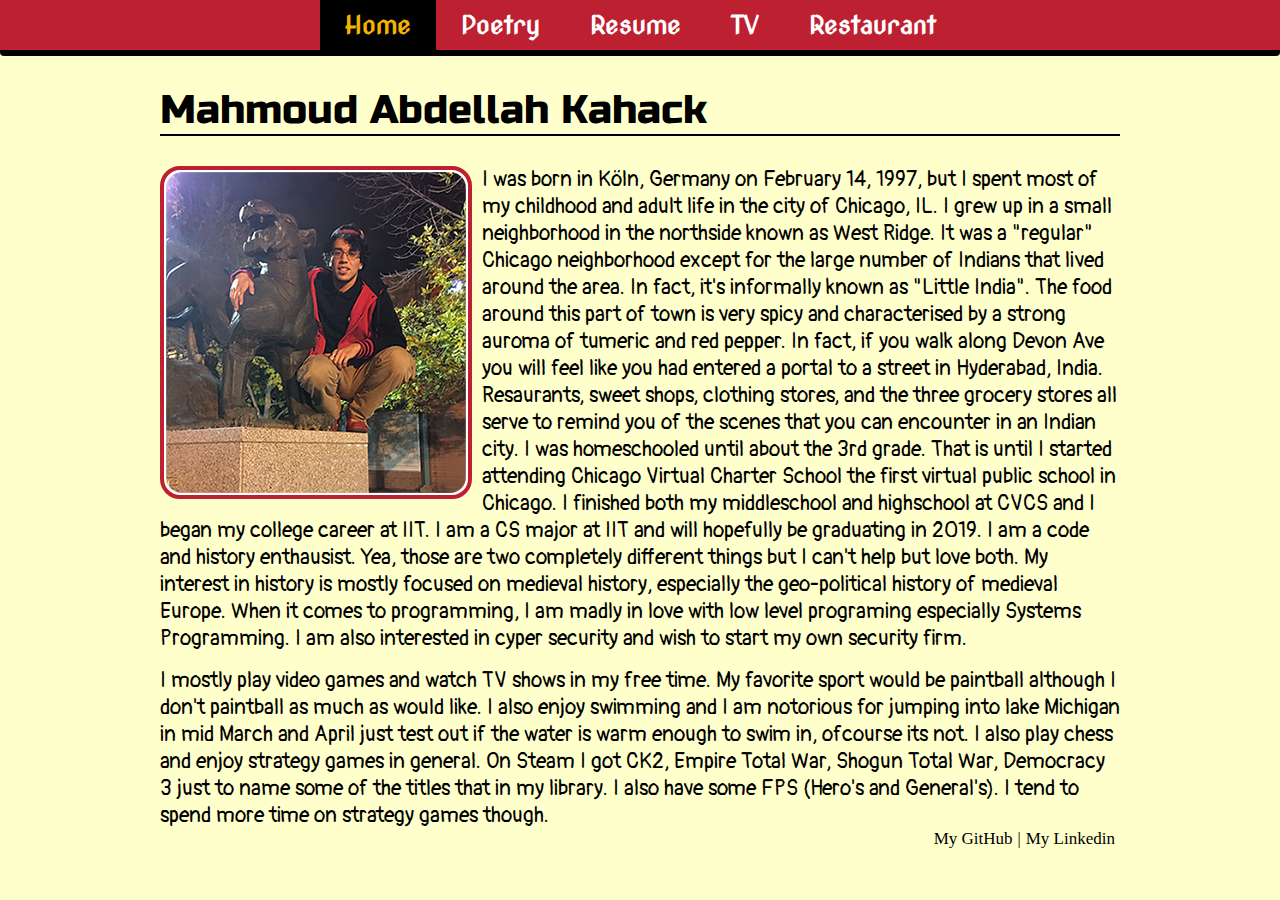
<file: index.html>
<!DOCTYPE html>
<html lang="en">
<head>
  <meta charset="utf-8"> <!-- used for symbols such as pound signs, percent, etc-->
  <title>Mahmoud Kahack</title>
  <link rel="icon" href="images/Icon-M.jpg">
  <link rel="stylesheet" href="css/reset.css" type="text/css">
  <link rel="stylesheet" href="css/tag.css" type="text/css">
  <link rel="stylesheet" href="css/user.css" type="text/css">
  <link rel="stylesheet" href="css/media.css" type="text/css">
  <link href="https://fonts.googleapis.com/css?family=Russo+One" rel="stylesheet">
  <link href="https://fonts.googleapis.com/css?family=Pangolin" rel="stylesheet">
  <link href="https://fonts.googleapis.com/css?family=Nova+Cut" rel="stylesheet">
</head>
<body>  
  <header></header>
  <nav>
    <div class="nav_wrapper">
      <ul>
        <li><a href="#" class="active">Home</a></li>
        <li><a href="poetry.html">Poetry</a></li>
        <li><a href="resume.html">Resume</a></li>
        <li><a href="tvshows.html">TV</a></li>
        <li><a href="restaurants.html">Restaurant</a></li>
      </ul>
      <img id="hamburger_nav" src="images/hamburger.png" alt="Hamburger Menu Icon">
    </div>
  </nav>
  <div class="body_wrapper">
    <h1 class="wiki-title">Mahmoud Abdellah Kahack</h1>
    <div class="image_wrapper">
      <img src="images/tiger-pic.jpg" alt="Picture of me" class="paragraph_image" id="index_image_1">
    </div>
    <p class="paragraph_1">I was born in K&ouml;ln, Germany on February 14, 1997, but I spent most of 
        my childhood and adult life in the city of Chicago, IL. I grew up in a small neighborhood in the northside known as West Ridge. 
        It was a "regular" Chicago neighborhood except for the large number of Indians that lived around the area. In fact, it's informally
        known as "Little India". The food around this part of town is very spicy and characterised by a strong auroma of tumeric and red pepper.
        In fact, if you walk along Devon Ave you will feel like you had entered a portal to a street in Hyderabad, India. Resaurants, sweet
        shops, clothing stores, and the three grocery stores all serve to remind you of the scenes that you can encounter in an Indian city. 
        I was homeschooled until about the 3rd grade. That is until I started attending Chicago Virtual Charter School the first virtual public
        school in Chicago. I finished both my middleschool and highschool at CVCS and I began my college career at IIT. I am a CS major at IIT 
        and will hopefully be graduating in 2019. I am a code and history enthausist. Yea, those are two completely different things but I can't help but love both. 
        My interest in history is mostly focused on medieval history, especially the geo-political history of medieval Europe. When it comes 
        to programming, I am madly in love with low level programing especially Systems Programming. I am also interested in cyper security 
        and wish to start my own security firm.</p>
    
    <p class="paragraph_1">I mostly play video games and watch TV shows in my free time. My favorite sport would be paintball although I don't paintball as much as would like. I also enjoy swimming and 
        I am notorious for jumping into lake Michigan in mid March and April just test out if the water is warm enough to swim in, ofcourse 
        its not. I also play chess and enjoy strategy games in general. On Steam I got CK2, Empire Total War, Shogun Total War, Democracy 3 just to name some 
        of the titles that in my library. I also have some FPS (Hero's and General's). I tend to spend more time on strategy games though. </p> 
    <footer>  
      <nav>
        <div class="other_nav">
          <ul>
            <li><a href="https://github.com/Makk-Attack">My GitHub</a></li>
            <li><a href="https://www.linkedin.com/in/mahmoud-kahack-952960135/">My Linkedin</a></li>
          </ul>
        </div>
      </nav>
    </footer>
  </div>
</body>
</html>
</file>
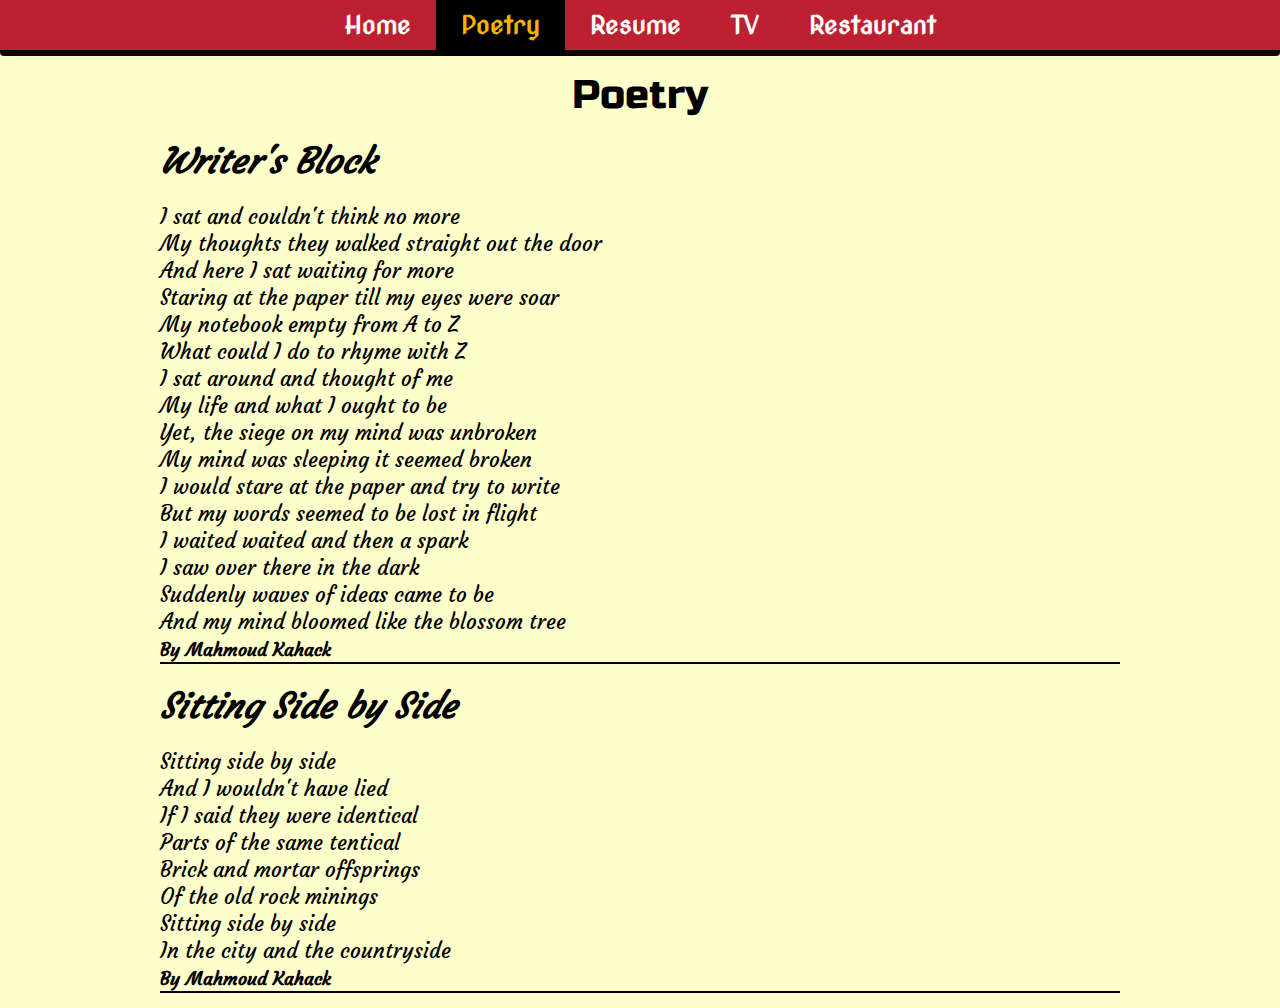
<file: poetry.html>
<!DOCTYPE html>
<html lang="en">
<head>
  <meta charset="utf-8"> <!-- used for symbols such as pound signs, percent, etc--> 
  <title>Original Work</title>
  <link rel = "icon" href = "images/Icon-M.jpg">
  <link rel="stylesheet" href="css/reset.css" type="text/css">
  <link rel="stylesheet" href="css/tag.css" type="text/css">
  <link rel="stylesheet" href="css/user.css" type="text/css">
  <link rel="stylesheet" href="css/media.css" type="text/css">
  <link href="https://fonts.googleapis.com/css?family=Russo+One" rel="stylesheet">
  <link href="https://fonts.googleapis.com/css?family=Courgette" rel="stylesheet">
  <link href="https://fonts.googleapis.com/css?family=Nova+Cut" rel="stylesheet">
</head>
<body>
  <header></header>
  <nav>
    <div class="nav_wrapper">
      <ul>
        <li><a href="index.html">Home</a></li>
        <li><a href="#" class="active">Poetry</a></li>
        <li><a href="resume.html">Resume</a></li>
        <li><a href="tvshows.html">TV</a></li>
        <li><a href="restaurants.html">Restaurant</a></li>
      </ul>
    </div>
  </nav>
  <div class="body_wrapper">  
    <h1>Poetry</h1>
    
    <div class="paragraph_2">
      <h2><em>Writer's Block</em></h2>
      <p>I sat and couldn't think no more<br>
        My thoughts they walked straight out the door<br>
        And here I sat waiting for more<br>
        Staring at the paper till my eyes were soar<br>
        My notebook empty from A to Z<br>
        What could I do to rhyme with Z<br>
        I sat around and thought of me<br>
        My life and what I ought to be<br>
        Yet, the siege on my mind was unbroken<br>
        My mind was sleeping it seemed broken<br>
        I would stare at the paper and try to write<br>
        But my words seemed to be lost in flight<br>
        I waited waited and then a spark<br>
        I saw over there in the dark<br>
        Suddenly waves of ideas came to be<br>
        And my mind bloomed like the blossom tree<br>
        <small class="author_poetry">By Mahmoud Kahack</small></p>
    </div>
    <div class="paragraph_2">
      <h2><em>Sitting Side by Side</em></h2>
      <p>Sitting side by side<br>
          And I wouldn't have lied<br>
          If I said they were identical<br>
          Parts of the same tentical<br>
          Brick and mortar offsprings<br>
          Of the old rock minings<br>
          Sitting side by side<br>
          In the city and the countryside<br>
          <small class="author_poetry">By Mahmoud Kahack</small></p>
    </div>
    
    <footer></footer>
  </div>
</body>
</html>
</file>
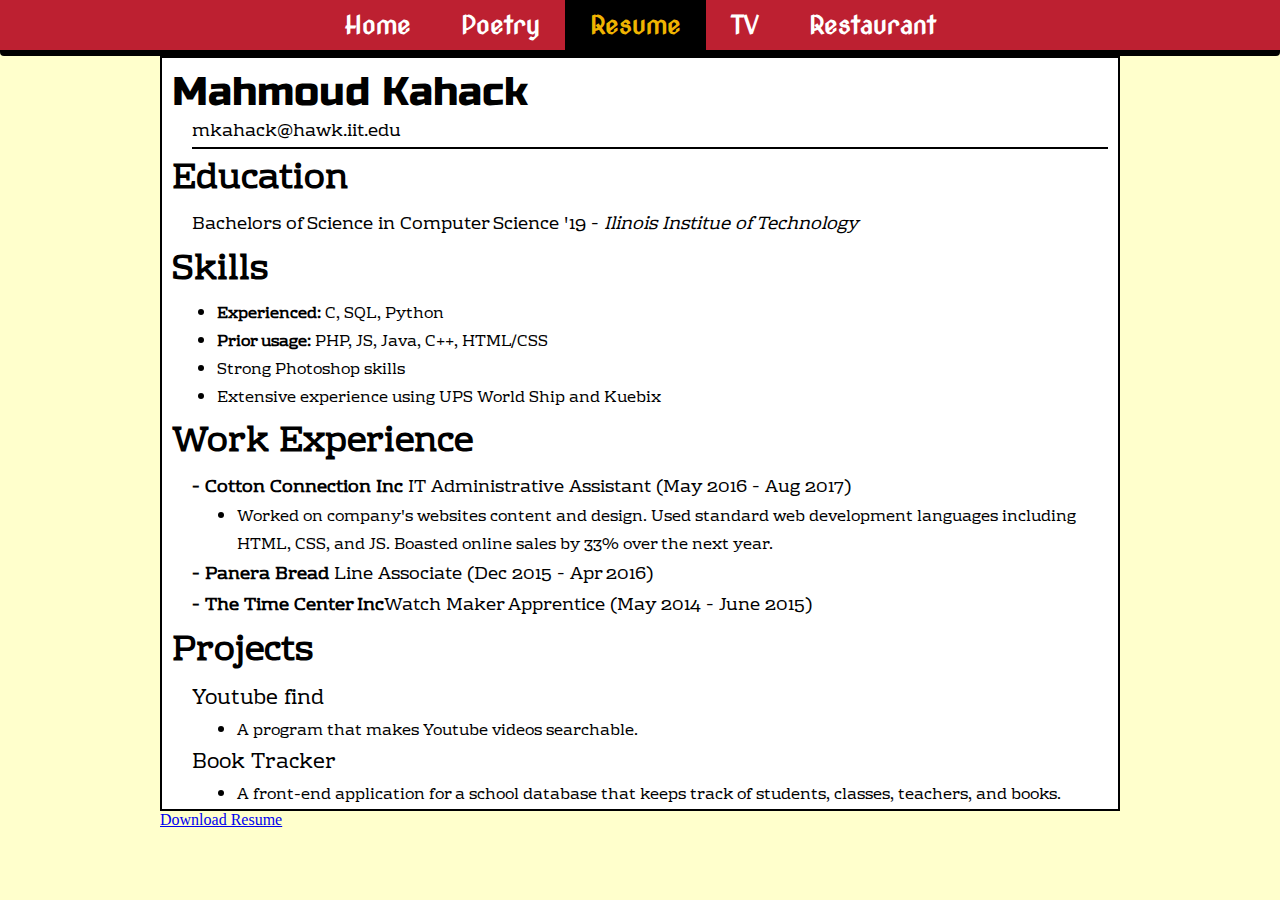
<file: resume.html>
<!DOCTYPE html>
<html lang="en">
<head>
  <meta charset="utf-8"> <!-- used for symbols such as pound signs, percent, etc--> 
  <title>Resume</title>
  <link rel = "icon" href = "images/Icon-M.jpg">
  <link rel="stylesheet" href="css/reset.css" type="text/css">
  <link rel="stylesheet" href="css/tag.css" type="text/css">
  <link rel="stylesheet" href="css/user.css" type="text/css">
  <link rel="stylesheet" href="css/media.css" type="text/css">
  <link href="https://fonts.googleapis.com/css?family=Russo+One" rel="stylesheet">
  <link href="https://fonts.googleapis.com/css?family=Rhodium+Libre" rel="stylesheet">
  <link href="https://fonts.googleapis.com/css?family=Nova+Cut" rel="stylesheet">
</head>
<body>
  <header></header>
  <nav>
    <div class="nav_wrapper">
      <ul>
        <li><a href="index.html">Home</a></li>
        <li><a href="poetry.html">Poetry</a></li>
        <li><a href="#" class="active">Resume</a></li>
        <li><a href="tvshows.html">TV</a></li>
        <li><a href="restaurants.html">Restaurant</a></li>
      </ul>
    </div>
  </nav>
  <div class="body_wrapper">
    <div class="resumep_wrapper">  
   <!--   <h1>Resume</h1> -->
      <h1 class="headings_resume">Mahmoud Kahack</h1>
      <p class="minions">mkahack@hawk.iit.edu</p>
      <h2 class="headings_resume">Education</h2>
      <p class="minions">Bachelors of Science in Computer Science '19 - <em>Ilinois Institue of Technology</em></p>
      <h2 class="headings_resume">Skills</h2>
      <ul>
        <li><strong>Experienced:</strong> C, SQL, Python</li>
        <li><strong>Prior usage:</strong> PHP, JS, Java, C++, HTML/CSS</li>
        <li>Strong Photoshop skills</li>
        <li>Extensive experience using UPS World Ship and Kuebix </li>
      </ul>
      <h2 class="headings_resume">Work Experience</h2>
      <div class="resume_content">
        <p class="company_pos"><span class="company_name">- Cotton Connection Inc </span>IT Administrative Assistant (May 2016 - Aug 2017)</p>
        <ul>
          <li> Worked on company's websites content and design. Used standard web development languages including HTML, CSS, and JS.
            Boasted online sales by 33% over the next year. </li>
        </ul>
        <p class="company_pos"><span class="company_name">- Panera Bread</span> Line Associate (Dec 2015 - Apr 2016)</p>
        <p class="company_pos"><span class="company_name">- The Time Center Inc</span>Watch Maker Apprentice (May 2014 - June 2015) </p>
      </div>
      <h2 class="headings_resume">Projects</h2>
      <div class="resume_content">
        <p class="project_name">Youtube find</p>
        <ul>
          <li>A program that makes Youtube videos searchable.</li>
        </ul>
        <p class="project_name">Book Tracker</p>
        <ul> 
          <li>A front-end application for a school database that keeps track of students, classes, teachers, and books.</li>
        </ul>
      </div>
    </div>
    <footer>
      <a href="Resume_mKahack.pdf" target="_blank"> Download Resume</a>
    </footer>
  </div>
</body>
</html>
</file>
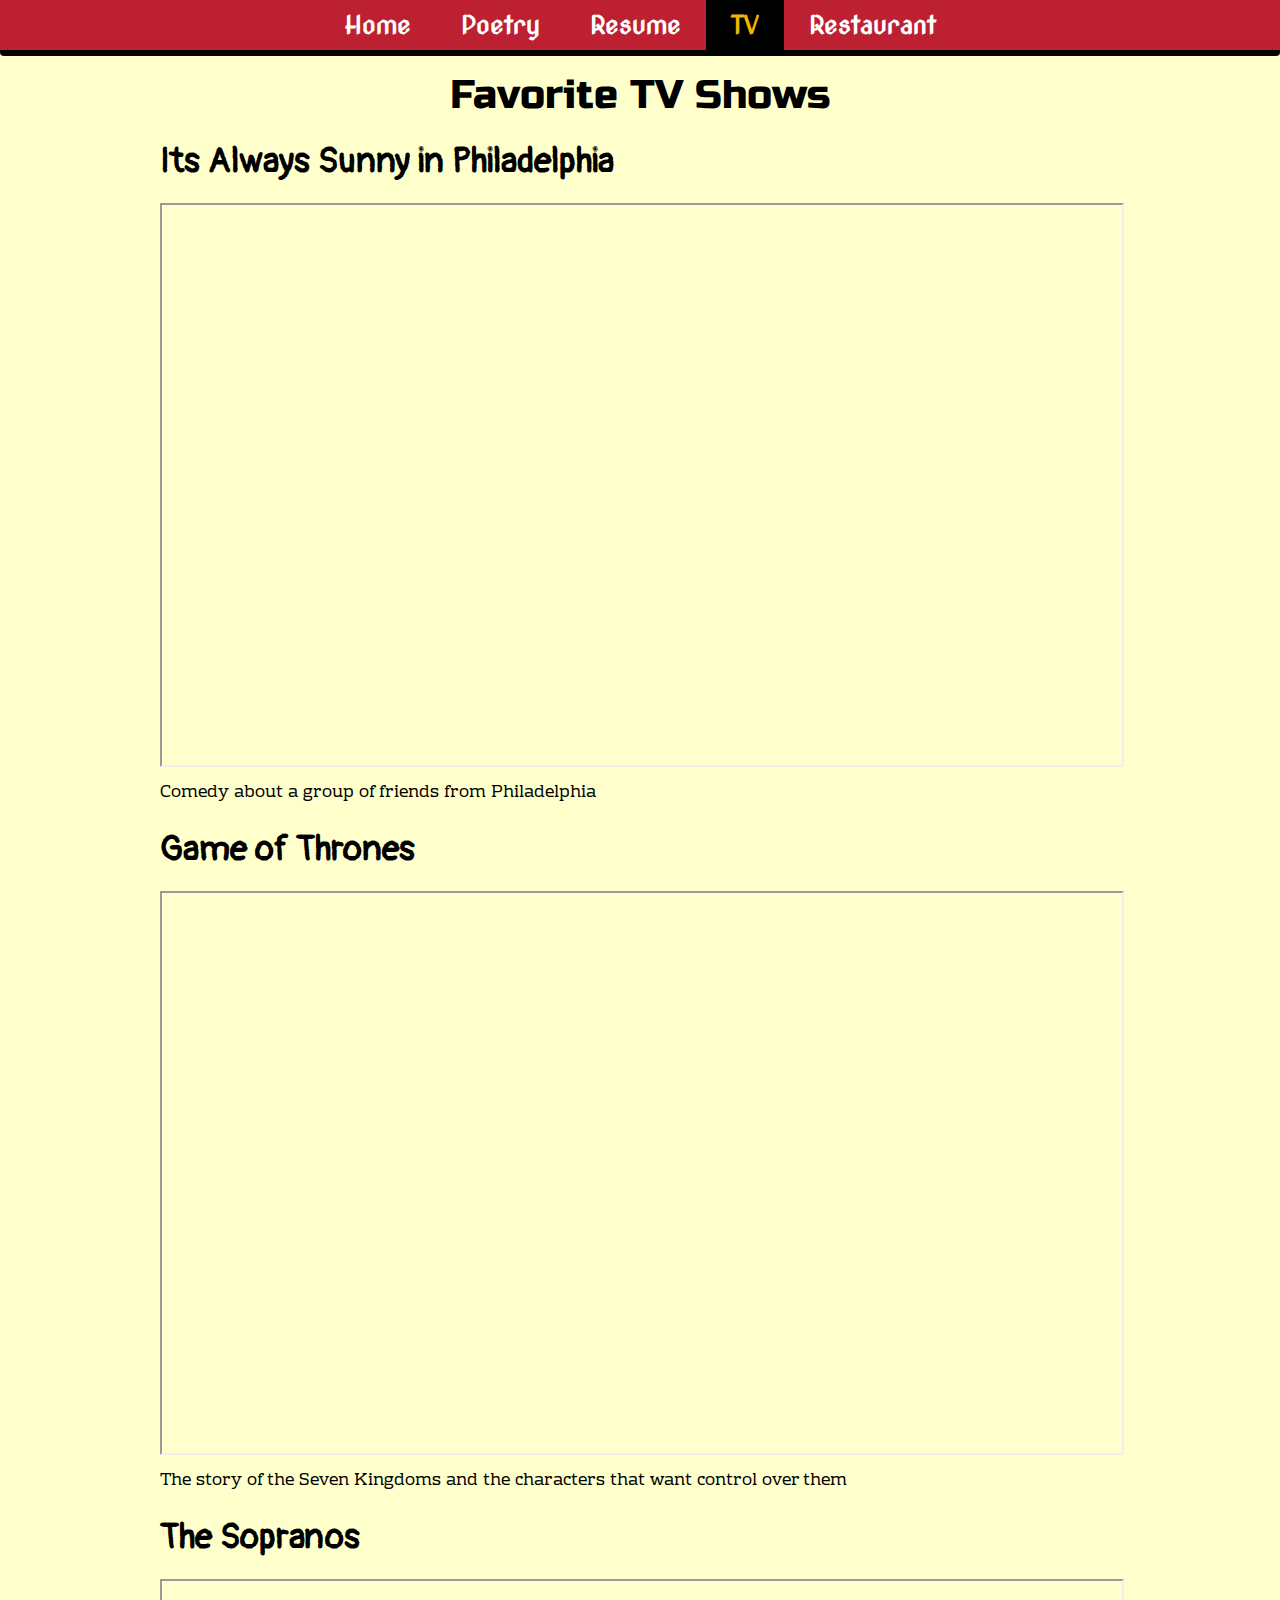
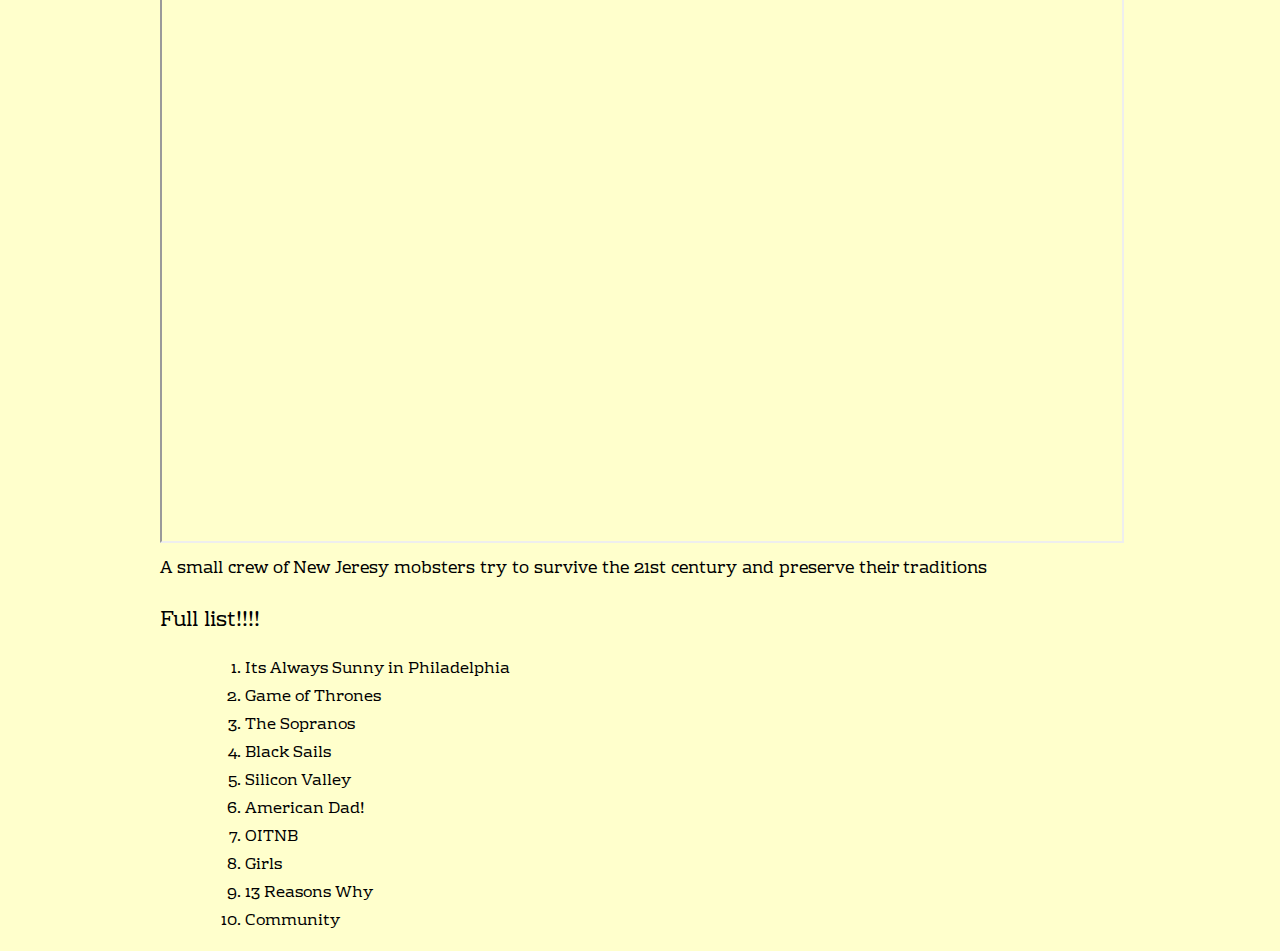
<file: tvshows.html>
<!DOCTYPE html>
<html lang="en">
<head>
  <meta charset="utf-8"> <!-- used for symbols such as pound signs, percent, etc--> 
  <title>Favorite TV Shows</title>
  <link rel = "icon" href = "images/Icon-M.jpg">
  <link rel="stylesheet" href="css/reset.css" type="text/css">
  <link rel="stylesheet" href="css/tag.css" type="text/css">
  <link rel="stylesheet" href="css/user.css" type="text/css">
  <link rel="stylesheet" href="css/media.css" type="text/css">
  <link href="https://fonts.googleapis.com/css?family=Russo+One" rel="stylesheet">
  <link href="https://fonts.googleapis.com/css?family=Nova+Cut" rel="stylesheet">
  <link href="https://fonts.googleapis.com/css?family=Rhodium+Libre" rel="stylesheet">
  <link href="https://fonts.googleapis.com/css?family=Pangolin" rel="stylesheet">
</head>
<body>
  <header></header>
  <nav>
    <div class="nav_wrapper">
      <ul>
        <li><a href="index.html">Home</a></li>
        <li><a href="poetry.html">Poetry</a></li>
        <li><a href="resume.html">Resume</a></li>
        <li><a href="#" class="active">TV</a></li>
        <li><a href="restaurants.html">Restaurant</a></li>
      </ul>
    </div>
  </nav>
  <div class="body_wrapper">
    <h1>Favorite TV Shows</h1>
    <h2 class="show_title">Its Always Sunny in Philadelphia</h2>
    <div class="video_wrapper">
      <iframe src="https://www.youtube.com/embed/DzDnnf8lkSo" ></iframe>
    </div>
    <p class="minions_iframe">Comedy about a group of friends from Philadelphia</p>
    <h2 class="show_title">Game of Thrones</h2>
    <div class="video_wrapper">
      <iframe src="https://www.youtube.com/embed/tsFeIVJfKsA" ></iframe>
    </div>
    <p class="minions_iframe">The story of the Seven Kingdoms and the characters that want control over them</p>
    <h2 class="show_title">The Sopranos</h2>
    <div class="video_wrapper">
      <iframe src="https://www.youtube.com/embed/aWpDsagkYE4" ></iframe>
    </div>
    <p class="minions_iframe">A small crew of New Jeresy mobsters try to survive the 21st century and preserve their traditions</p>
    <div class="content_tv">
      <p>Full list!!!!</p>
      <ol> 
        <li>Its Always Sunny in Philadelphia</li>
        <li>Game of Thrones</li>
        <li>The Sopranos</li>
        <li>Black Sails</li>
        <li>Silicon Valley</li>
        <li>American Dad!</li>
        <li>OITNB</li>
        <li>Girls</li>
        <li>13 Reasons Why</li>
        <li>Community</li>
      </ol>
    </div> 
    <footer></footer>
  </div>
</body>
</html>
</file>
<file: css/tag.css>
body{
  background-color: #FFFFCC;  
}

/*-------------------------------------------- Nav Bar -----------------------------------------------------------*/
body > nav{
  text-align:center;
  background-color: #000;
  height: 56px;
  border-radius: 4px;
  font-family: 'Nova Cut', cursive;
  font-weight: 700;
}

body > nav ul{
  list-style-type:none;
  display:inline-block;
}

body > nav ul li{
  float:left;
  margin: 0;
}

body > nav ul li a{
  /*background-color: #BD2031;*/
  text-decoration:none;
  padding: 10px 25px;
  display: block;
  color: #fff;
  font-size: 25px;
}

body > nav ul li a:hover{
  background-color: #000;
}

body > nav ul li a.active{
  background-color: #000; 
  color: #f0b401;
}


/*------------------------------------------ Tags Used for content ---------------------------------------------*/
p{
  font-size: 21px; 
}
h1{
  margin: 15px 0;
  font-size: 40px;
  font-weight: 500; /*Bold = 700*/
  clear: both;
  font-family: 'Russo One', sans-serif;
  text-align: center;
}

h2{
  margin: 20px 0;
  font-weight: 600; 
  font-size: 35px;
}

h3{
  font-size: 30px;
  margin: 0;
}

li{
  margin: 0 0 0 45px; 
}

iframe{
  position: absolute;
  top: 0;
  left: 0;
  width: 100%;
  height: 100%;
}

footer{
  position: relative;
  bottom: 15px;
  clear: both;
  margin: 15px 0;
}
</file>
<file: css/user.css>
/*------------------------------Wrappers for the site ---------------------*/

.nav_wrapper{
  background-color: #BD2031;
  height: 50px;
}

.body_wrapper{
  width: 75%;
  margin: 0% 12.5%;
}

.image_wrapper{
  border: 4px solid #BD2031;
  float: left;
  margin: 0 10px 0 0;
  background-color: #fff;
  padding: 2px;
  border-radius: 20px;
}

.video_wrapper{
  position: relative;
  padding-bottom: 56.25%; /*For an 16:9 aspect ration*/
  padding-top: 20px;
  height: 0;
}

/*-------------------------------------Paragraph and Heading styles-------------------------------*/

.wiki-title{
  text-align: left;
  border-bottom: 2px solid black;
  margin: 30px 0px;
}
.resume_content{
  margin: 0 0 0 20px; 
}

.paragraph_image{
  float: left;
  overflow: hidden;
  border-radius: 16px;
}

.paragraph_1{ 
  margin: 15px 0;
  font-family: 'Pangolin', cursive;
}

.paragraph_2{
  text-align: left;
  font-family: 'Courgette', cursive;
}

.resumep_wrapper{
  font-family: 'Rhodium Libre', serif; 
  border-right: 2px solid black;
  border-left: 2px solid black;
  border-top: 2px solid black;
  border-bottom: 2px solid black;
  padding: 0 10px; 
  background-color: white;
}

.author_poetry{
  font-weight: 700; 
}

h1.headings_resume{
  margin: 10px 0 0 0;
  text-align: left;
}

h2.headings_resume{
  font-size: 35px;
  margin: 0; 
}

.minions{
  text-align: left;
  margin: 0 0 0 20px;
  font-size: 18px;
}

.company_pos{
  font-size: 18px;
  text-align: left;  
}

.company_name{
  font-weight: 900;
  margin: 0;  
}

.project_name{
  text-align: left; 
}

h2.show_title{
  margin: 20px 0;
  font-family: 'Pangolin', cursive;
  font-weight: 700; 
  font-size: 35px;  
}

.minions_iframe{
  text-align: left;
  font-size: 17px;
  font-family: 'Rhodium Libre', serif;
  margin-top: 15px;
}

.content_tv{
  margin-top: 20px; 
  font-family: 'Rhodium Libre', serif;
}

body > div > div > p:nth-child(2) {
    border-bottom: 2px solid black;
}

/*-----------------------------------Secondary Nav Bar------------------------------------------*/

.other_nav ul{
  list-style-type: none;
  float: right;
}

.other_nav ul li{
  float: left;
  margin: 0;
}

.other_nav ul li a{
  text-decoration: none;
  color: #000;
  margin: 0 5px;
  font-size: 17px;
}

.other_nav ul li a:hover{
  text-decoration: underline;
}

.other_nav ul li::before{
  content:"|"; 
}

.other_nav ul li:first-child::before{
  content:"";
  margin: 0;  
}

/*--------------------------------IDs----------------------------------------------------------------*/

#hamburger_nav{
  position: relative;
  left: 40px;
  bottom: 10px;
  display:none;  
}

#google_api{
  height: 450px;
  width: 100%;  
}
</file>
<file: css/media.css>
@media only screen and (max-device-width: 580px){
  p{
    font-size: 27px;
    text-align: center;
  }
  
  .body_wrapper{
    width: 90%;
    margin: 0% 5%;
  }
  
  .paragraph_1{
    clear: both;
  }
  
  
  .paragraph_2{
    text-align:center;
  }
  
  .image_wrapper{
    position: relative;
    margin-bottom: 15px;  
    border:0;
    padding: 0;
    width: 100%;
  }
  
  #index_image_1{
    border-radius: 0;
    width: 100%;    
  }
}

@media only screen and (max-device-width: 375px){
  p{
    font-size: 15px;
    text-align: center;
  } 
}

@media only screen and (max-width: 480px){
  .body_wrapper{
    width: 90%;
    margin: 0% 5%;
  }
}

@media only screen and (max-width: 580px){
  
  .paragraph_1{
    clear: both;
  }
  
  .image_wrapper{
    float: none;
    display: inline-block;
    position: relative;
    left: 25%;
    margin-bottom: 15px;  
    padding: 0;
  }
  
  #index_image_1{
    content: url(../images/tiger-pic-small.jpg);    
  }
  
  .minions_iframe{
    font-size: 12px;
    margin-top: 10px;
  }
}

@media only screen and (max-width: 480px){
  nav ul li{
    width: 100%;
  } 
  
  h1{
    margin-top: 150px; 
  }
}

@media only screen and (max-width: 340px){
  h1{
    font-size: 20px;    
  }
   
  .show_title{
    font-size: 18px;
  }  
   
  .image_wrapper{
    margin-bottom: 5px;  
  }
  
  #index_image_1{
    content: url(../images/tiger-pic-smallest.jpg);    
  }
}
</file>
